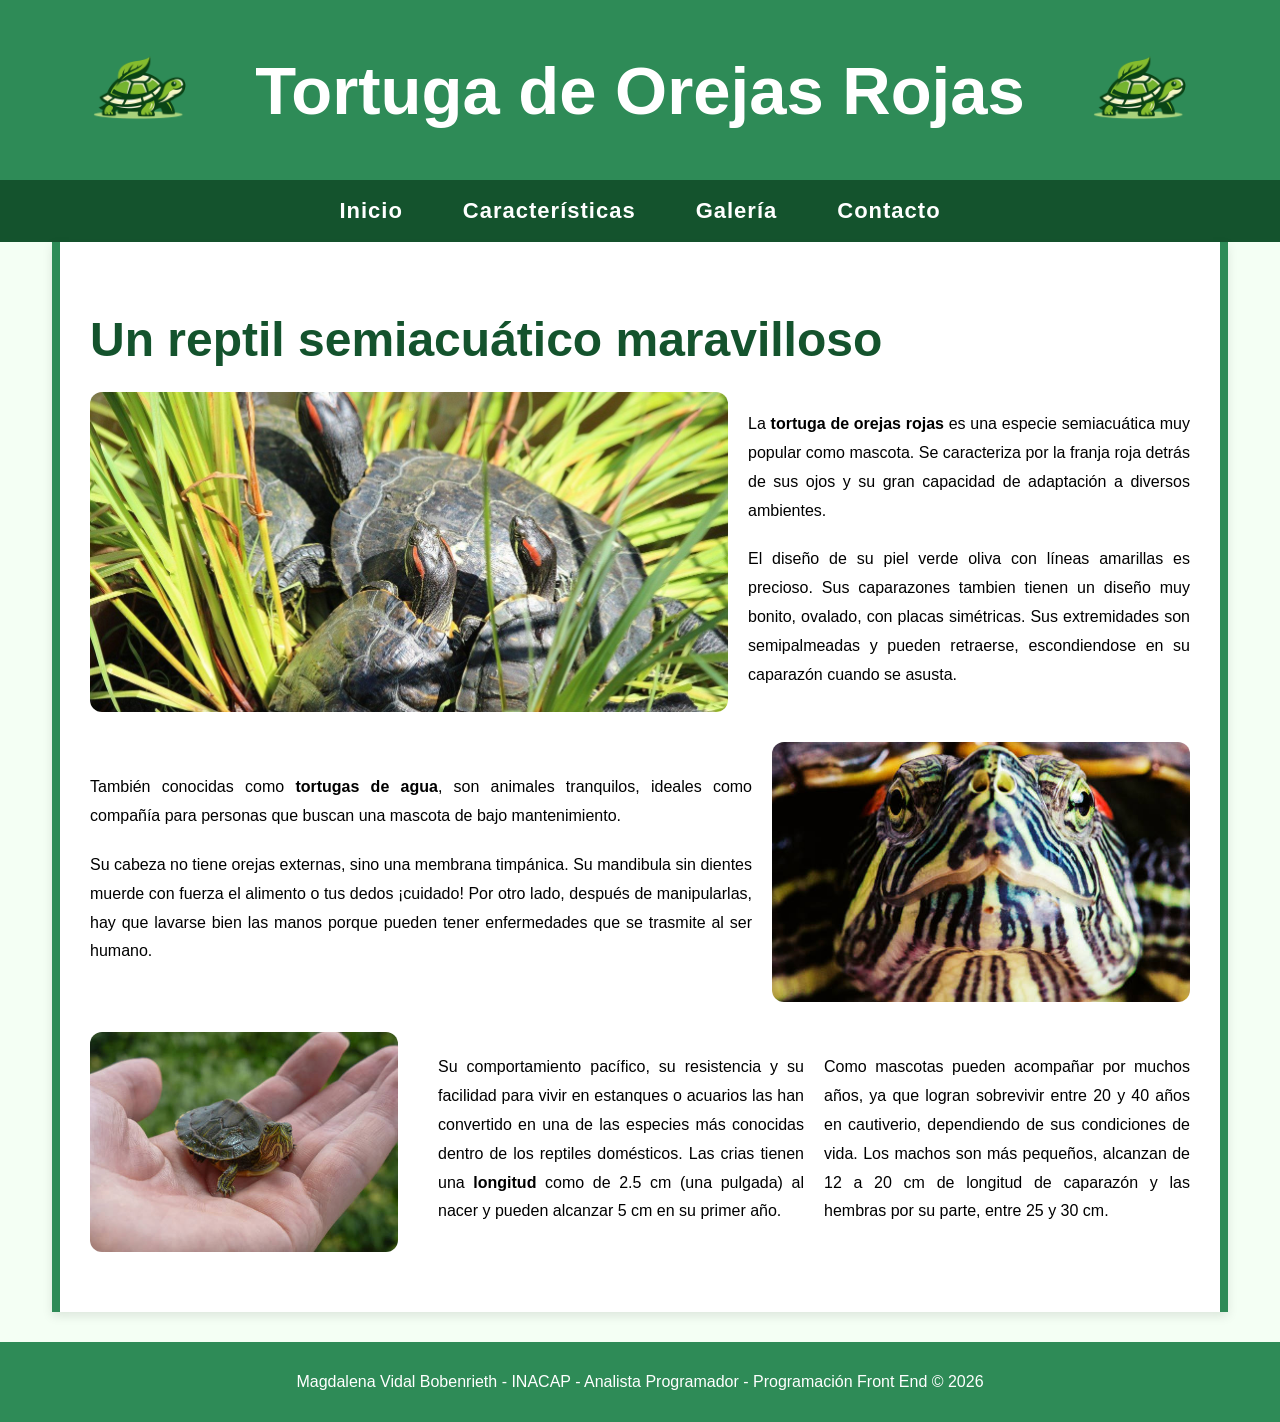
<file: index.html>
<!DOCTYPE html>
<html lang="es">
<head>
    <meta charset="UTF-8">
    <meta name="viewport" content="width=device-width, initial-scale=1.0">
    <title>Tortuga de Orejas Rojas</title>
    <link rel="stylesheet" href="css/style.css">
</head>
<body>
    <header>
        <h1>
    <img src="img/logo.png" alt="Logo tortuga" class="logo">
    Tortuga de Orejas Rojas
    <img src="img/logo.png" alt="Logo tortuga" class="logo">
</h1>
    </header>

    <nav>
        <a href="index.html">Inicio</a>
        <a href="caracteristicas.html">Características</a>
        <a href="galeria.html">Galería</a>
        <a href="contacto.html">Contacto</a>
    </nav>

    <main>
        <h2>Un reptil semiacuático maravilloso</h2>

        <section class="bloque">
            <img src="img/tortuga1.jpg" alt="Tortuga tomando sol" class="img-grande">
            <div class="texto">

                <p>
                    La <strong>tortuga de orejas rojas</strong> es una especie semiacuática muy popular
                    como mascota. Se caracteriza por la franja roja detrás de sus ojos
                    y su gran capacidad de adaptación a diversos ambientes. <p>

                <p>
                    El diseño de su piel verde oliva con líneas amarillas es precioso. 
                    Sus caparazones tambien tienen un diseño muy bonito, ovalado, con placas simétricas. 
                    Sus extremidades son semipalmeadas y pueden retraerse, escondiendose en su caparazón 
                    cuando se asusta.
                <p>
        </section>

    <section class="bloque reverso">
        <img src="img/tortuga2.jpg" alt="Tortuga nadando" class="img-mediana">
            <div class="texto">
                <p>
                    También conocidas como <strong>tortugas de agua</strong>, son animales tranquilos,
                    ideales como compañía para personas que buscan una mascota
                    de bajo mantenimiento.
                <p>
                <p>
                    Su cabeza no tiene orejas externas, sino una membrana timpánica. Su mandibula sin 
                    dientes muerde con fuerza el alimento o tus dedos ¡cuidado! Por otro lado, después de 
                    manipularlas, hay que lavarse bien las manos porque pueden tener enfermedades que
                    se trasmite al ser humano. 
                <p>
            </div>
    </section>

    <section class="bloque">
        <img src="img/tortuga3.jpg" alt="Primer plano de tortuga" class="img-pequena">
        <div class="texto"></div>
        <p>
            Su comportamiento pacífico, su resistencia y su facilidad para vivir en
            estanques o acuarios las han convertido en una de las especies más conocidas
            dentro de los reptiles domésticos. Las crias tienen una <strong>longitud</strong> como de 2.5 cm 
            (una pulgada) al nacer y pueden alcanzar 5 cm en su primer año.
        </p>
        <p>
             Como mascotas pueden acompañar por muchos años, ya que logran sobrevivir entre 20 y 40 años
            en cautiverio, dependiendo de sus condiciones de vida. Los machos son más pequeños, alcanzan de 12 
            a 20 cm de longitud de caparazón y las hembras por su parte, entre 25 y 30 cm. 
        </p>
    </section>
</main>

    <footer>
        <p>Magdalena Vidal Bobenrieth - INACAP - Analista Programador - Programación Front End &copy; 2026</p>
    </footer>
</body>
</html>
</file>
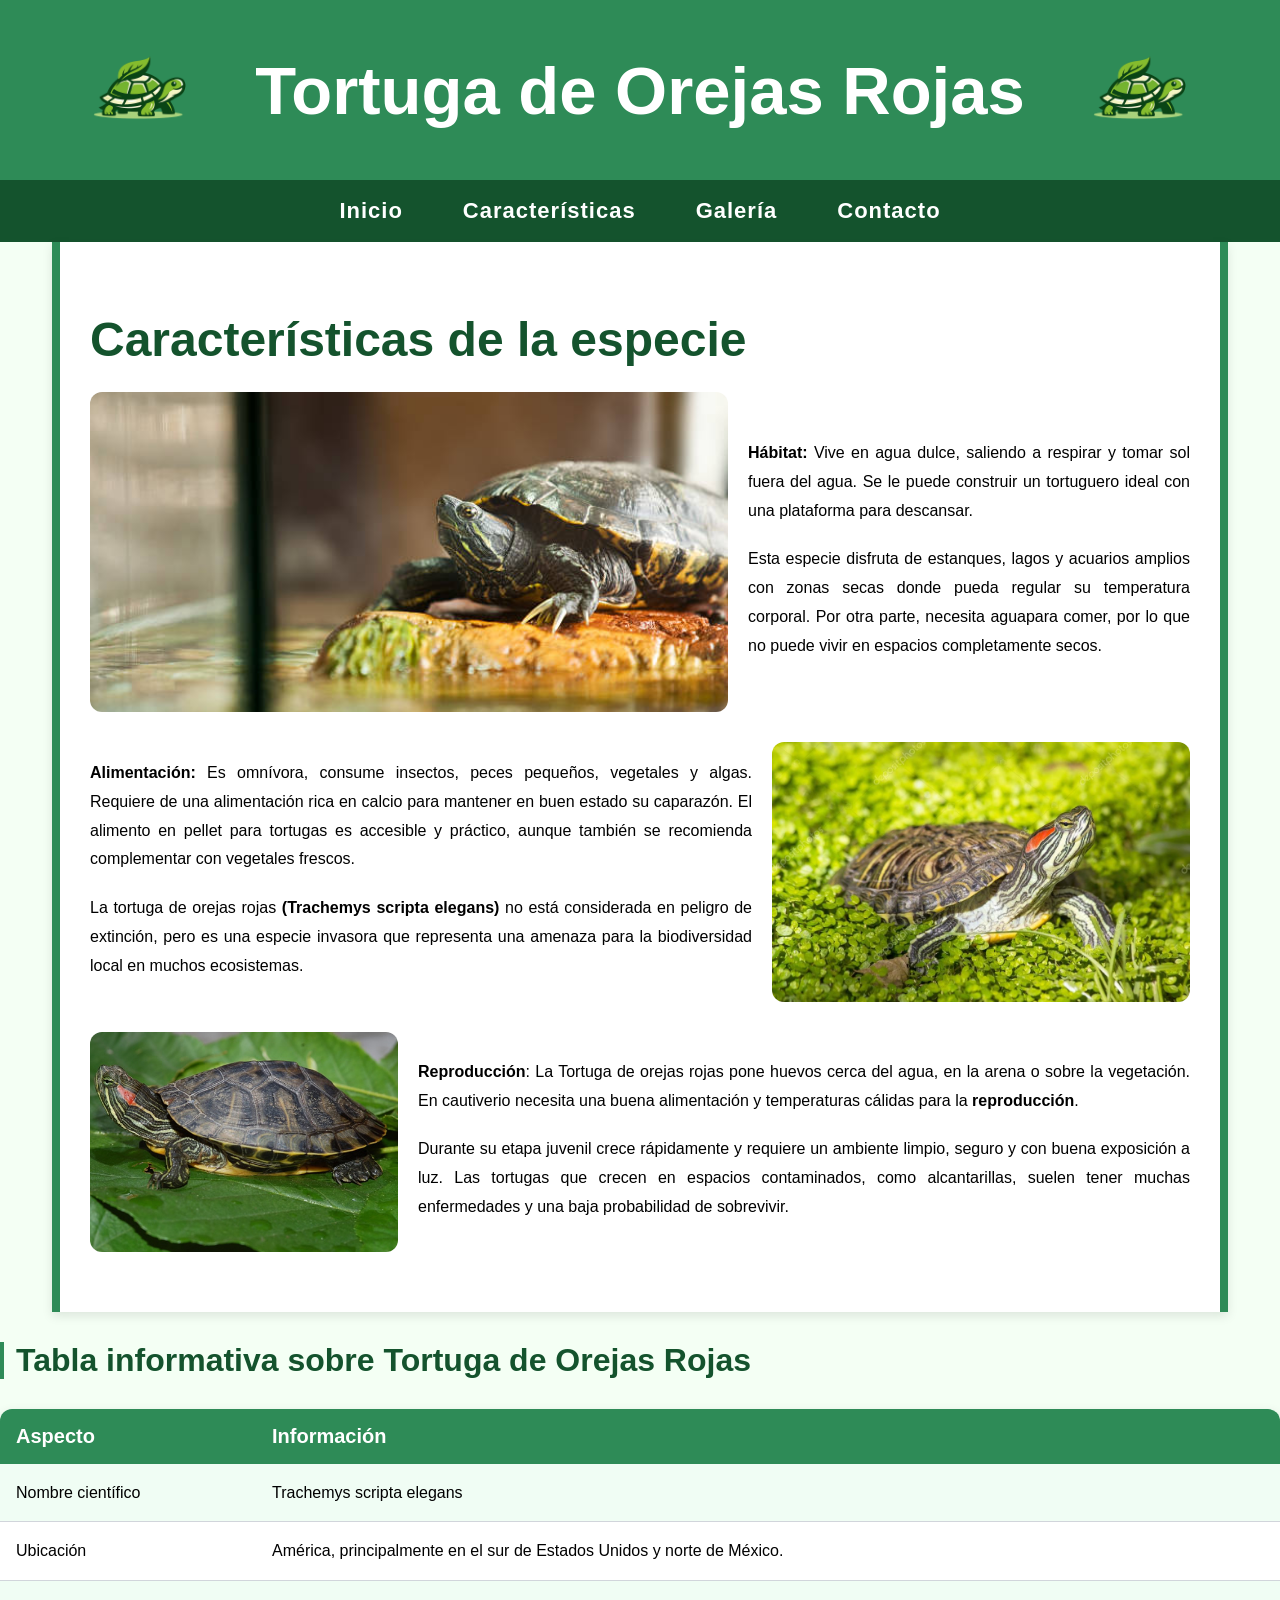
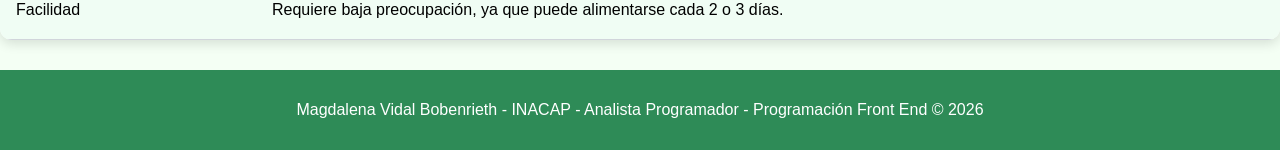
<file: caracteristicas.html>
<!DOCTYPE html>
<html lang="es">
<head>
    <meta charset="UTF-8">
    <meta name="viewport" content="width=device-width, initial-scale=1.0">
    <title>Características - Tortuga de Orejas Rojas</title>
    <link rel="stylesheet" href="css/style.css">
</head>
<body>
    <header>
        <h1>
            <img src="img/logo.png" alt="Logo tortuga" class="logo">
            Tortuga de Orejas Rojas
            <img src="img/logo.png" alt="Logo tortuga" class="logo">
        </h1>
    </header>

    <nav>
        <a href="index.html">Inicio</a>
        <a href="caracteristicas.html">Características</a>
        <a href="galeria.html">Galería</a>
        <a href="contacto.html">Contacto</a>
    </nav>

    <main>
        <h2>Características de la especie</h2>

        <section class="bloque">
            <img src="img/tortuga4.jpg" alt="Hábitat natural" class="img-grande">

            <div class="texto">
                <p>
                    <strong>Hábitat:</strong> Vive en agua dulce, saliendo a respirar y tomar sol
                    fuera del agua. Se le puede construir un tortuguero ideal con una
                    plataforma para descansar.
                </p>

                <p>
                    Esta especie disfruta de estanques, lagos y acuarios amplios con zonas
                    secas donde pueda regular su temperatura corporal. Por otra parte, 
                    necesita aguapara comer, por lo que no puede vivir en espacios completamente secos. 
                </p>
            </div>
        </section>

        <section class="bloque reverso">
            <img src="img/tortuga5.jpg" alt="Tortuga en estanque" class="img-mediana">

            <div class="texto">
                <p>
                    <strong>Alimentación:</strong> Es omnívora, consume insectos, peces pequeños,
                    vegetales y algas. Requiere de una alimentación rica en calcio para mantener en buen estado su caparazón. 
                    El alimento en pellet para tortugas es accesible y práctico, aunque también se recomienda 
                    complementar con vegetales frescos.
                </p>

                <p>
                    La tortuga de orejas rojas <strong>(Trachemys scripta elegans)</strong> no está considerada en peligro de extinción, 
                    pero es una especie invasora que representa una amenaza para la biodiversidad local en muchos 
                    ecosistemas.
                </p>
            </div>
        </section>

    <section class="bloque">
            <img src="img/tortuga6.jpg" alt="Tortuga juvenil" class="img-pequena">

            <div class="texto">
                <p>
                    <strong>Reproducción</strong>: La Tortuga de orejas rojas pone 
                    huevos cerca del agua, en la arena o sobre la vegetación. En cautiverio necesita 
                    una buena alimentación y temperaturas cálidas para la <strong>reproducción</strong>.
                </p>

                <p>
                    Durante su etapa juvenil crece rápidamente y requiere un ambiente
                    limpio, seguro y con buena exposición a luz. Las tortugas que crecen en espacios contaminados, 
                    como alcantarillas, suelen tener muchas enfermedades y una baja probabilidad de sobrevivir. 
                </p>
            </div>
        </section>
    </main>

    <h3>Tabla informativa sobre Tortuga de Orejas Rojas</h3>
        <table>
            <tr>
                <th>Aspecto</th>
                <th>Información</th>
            </tr>
            <tr>
                <td>Nombre científico</td>
                <td>Trachemys scripta elegans</td>
            </tr>
            <tr>
                <td>Ubicación</td>
                <td>América, principalmente en el sur de Estados Unidos y norte de México.</td>
            </tr>
            <tr>
                <td>Facilidad</td>
                <td>Requiere baja preocupación, ya que puede alimentarse cada 2 o 3 días.</td>
            </tr>
        </table>

    <footer>
        <p>Magdalena Vidal Bobenrieth - INACAP - Analista Programador - Programación Front End &copy; 2026</p>
    </footer>
</body>
</html>
</file>
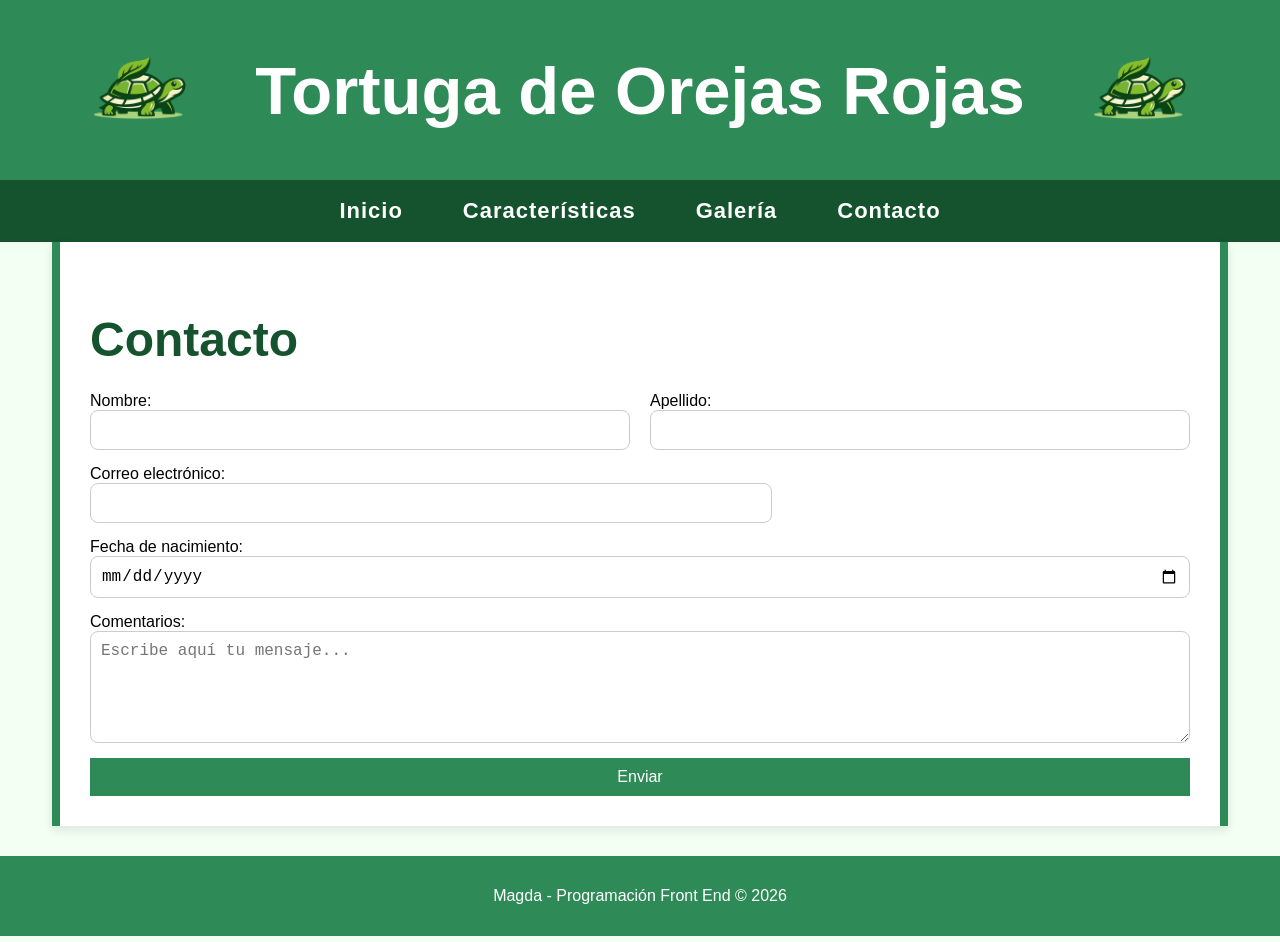
<file: contacto.html>
<!DOCTYPE html>
<html lang="es">
<head>
    <meta charset="UTF-8">
    <meta name="viewport" content="width=device-width, initial-scale=1.0">
    <title>Contacto - Tortuga de Orejas Rojas</title>
    <link rel="stylesheet" href="css/style.css">
</head>
<body>
    <header>
        <h1>
            <img src="img/logo.png" alt="Logo tortuga" class="logo">
            Tortuga de Orejas Rojas
            <img src="img/logo.png" alt="Logo tortuga" class="logo">
        </h1>
    </header>

    <nav>
        <a href="index.html">Inicio</a>
        <a href="caracteristicas.html">Características</a>
        <a href="galeria.html">Galería</a>
        <a href="contacto.html">Contacto</a>
    </nav>

    <main>
        <h2>Contacto</h2>
        <form>
            <div class="fila">
                <div class="campo">
                    <label for="nombre">Nombre:</label>
                    <input type="text" id="nombre" name="nombre" required>
                </div>

                <div class="campo">
                    <label for="apellido">Apellido:</label>
                    <input type="text" id="apellido" name="apellido" required>
                </div>
            </div>

            <div class="campo correo">
                <label for="correo">Correo electrónico:</label>
                <input type="email" id="correo" name="correo" required>
            </div>

            <div class="campo">
                <label for="fecha">Fecha de nacimiento:</label>
                <input type="date" id="fecha" name="fecha" required>
            </div>

            <div class="campo">
                <label for="comentarios">Comentarios:</label>
                <textarea id="comentarios" name="comentarios" rows="5" placeholder="Escribe aquí tu mensaje..."></textarea>
            </div>

            <button type="submit">Enviar</button>
        </form>
    </main>

    <footer>
        <p>Magda - Programación Front End &copy; 2026</p>
    </footer>
</body>
</html>
</file>
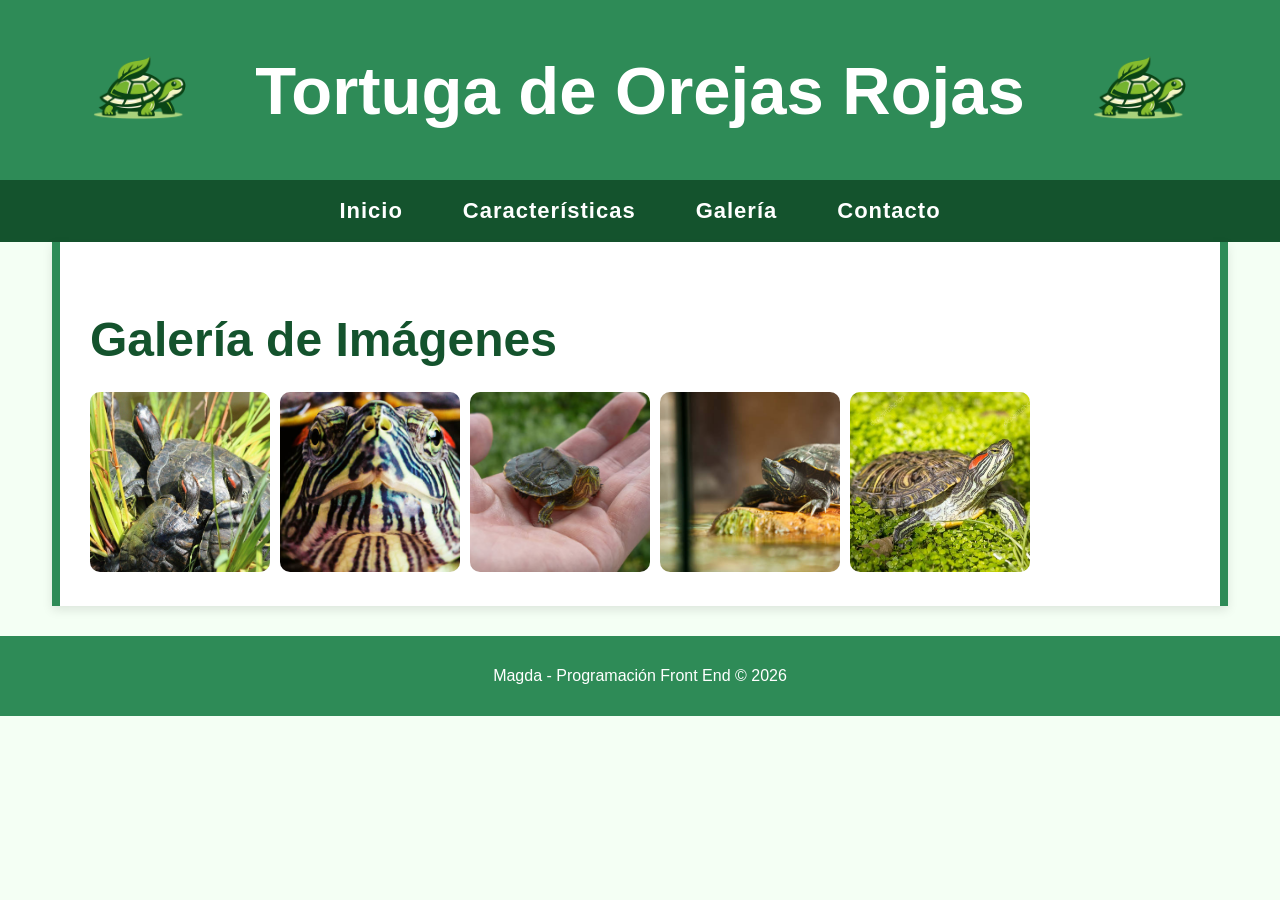
<file: galeria.html>
<!DOCTYPE html>
<html lang="es">
<head>
    <meta charset="UTF-8">
    <meta name="viewport" content="width=device-width, initial-scale=1.0">
    <title>Galería - Tortuga de Orejas Rojas</title>
    <link rel="stylesheet" href="css/style.css">
</head>
<body>
    <header>
        <h1>
            <img src="img/logo.png" alt="Logo tortuga" class="logo">
            Tortuga de Orejas Rojas
            <img src="img/logo.png" alt="Logo tortuga" class="logo">
        </h1>
    </header>

    <nav>
        <a href="index.html">Inicio</a>
        <a href="caracteristicas.html">Características</a>
        <a href="galeria.html">Galería</a>
        <a href="contacto.html">Contacto</a>
    </nav>

    <main>
        <h2>Galería de Imágenes</h2>
        <div class="galeria">
            <a href="img/tortuga1.jpg"><img src="img/tortuga1.jpg" alt=""></a>
            <a href="img/tortuga2.jpg"><img src="img/tortuga2.jpg" alt=""></a>
            <a href="img/tortuga3.jpg"><img src="img/tortuga3.jpg" alt=""></a>
            <a href="img/tortuga4.jpg"><img src="img/tortuga4.jpg" alt=""></a>
            <a href="img/tortuga5.jpg"><img src="img/tortuga5.jpg" alt=""></a>
        </div>
    </main>

    <footer>
        <p>Magda - Programación Front End &copy; 2026</p>
    </footer>
</body>
</html>
</file>
<file: css/style.css>
body {
    margin: 0;
    font-family: Arial, sans-serif;
    background-color: #f4fff4;
}

header {
    background-color: #2e8b57;
    color: white;
    text-align: center;
    padding: 0;
}

header h1 {
    font-size: 67px;
    font-weight: 900;
    font-family: Verdana, Geneva, Tahoma, sans-serif;
    display: flex;
    justify-content: center;
    align-items: center;
    gap: 25px;
    margin: 0;
    line-height: 1;
}

h2 {
    font-size: 48px;
    font-weight: 800;
    color: #14532d;
    margin-bottom: 25px;
}

h3 {
    font-size: 32px;
    font-weight: 700;
    color: #14532d;
    margin-top: 30px;
    margin-bottom: 20px;
    border-left: 4px solid #2e8b57;
    padding-left: 12px;
}

.logo {
    width: 180px;
    height: 180px;
    object-fit: contain;
} 

nav {
    display: flex;
    justify-content: center;
    background-color: #14532d;
}

nav a {
    color: white;
    padding: 18px 30px;
    text-decoration: none;
    font-size: 22px;
    font-weight: bold;
    letter-spacing: 1px;
}

nav a:hover {
    background-color: #a7f3d0;
    color: #14532d;
}

main {
    padding: 30px;
    max-width: 1100px;
    margin: auto;
    background-color: white;
    border-left: 8px solid #2e8b57;
    border-right: 8px solid #2e8b57;
    box-shadow: 0 4px 10px rgba(0,0,0,0.1);
}

footer {
    background-color: #2e8b57;
    color: white;
    text-align: center;
    padding: 15px;
    margin-top: 30px;
}

table {
    width: 100%;
    border-collapse: collapse;
    margin-top: 30px;
    background-color: white;
    border-radius: 12px;
    overflow: hidden;
    box-shadow: 0 4px 12px rgba(0,0,0,0.12);
}

th {
    background-color: #2e8b57;
    color: white;
    font-size: 20px;
    text-align: left;
    padding: 16px;
}

td {
    padding: 16px;
    border-bottom: 1px solid #d1d5db;
    line-height: 1.6;
}

tr:nth-child(even) {
    background-color: #f0fdf4;
}

tr:hover {
    background-color: #dcfce7;
}

.galeria {
    display: flex;
    flex-wrap: wrap;
    gap: 10px;
}

.galeria img {
    width: 180px;
    height: 180px;
    object-fit: cover;
    border-radius: 10px;
    transition: transform 0.3s ease;
}

.galeria img:hover {
    transform: scale(1.50);
}

form {
    display: flex;
    flex-direction: column;
    gap: 15px;
}

input, button {
    padding: 10px;
    font-size: 16px;
}

button {
    background-color: #2e8b57;
    color: white;
    border: none;
    cursor: pointer;
}

button:hover {
    background-color: #14532d;
}

th:first-child,
td:first-child {
    width: 20%;
}

.fila {
    display: flex;
    gap: 20px;
}

.campo {
    display: flex;
    flex-direction: column;
    flex: 1;
}

.correo {
    width: 60%;
}

.correo input {
    width: 100%;
}

input {
    border: 1px solid #ccc;
    border-radius: 8px;
}

textarea {
    padding: 10px;
    font-size: 16px;
    border: 1px solid #ccc;
    border-radius: 8px;
    resize: vertical;
}

.bloque {
    display: flex;
    align-items: center;
    gap: 20px;
    margin-bottom: 30px;
}

.bloque img {
    object-fit: cover;
    border-radius: 12px;
    flex-shrink: 0;
}

.bloque p {
    flex: 1;
    line-height: 1.8;
    text-align: justify;
    margin-bottom: 20px;
}

.reverso {
    flex-direction: row-reverse;
}

.img-grande {
    width: 58%;
    height: 320px;
}

.img-mediana {
    width: 38%;
    height: 260px;
}

.img-pequena {
    width: 28%;
    height: 220px;
}
</file>
